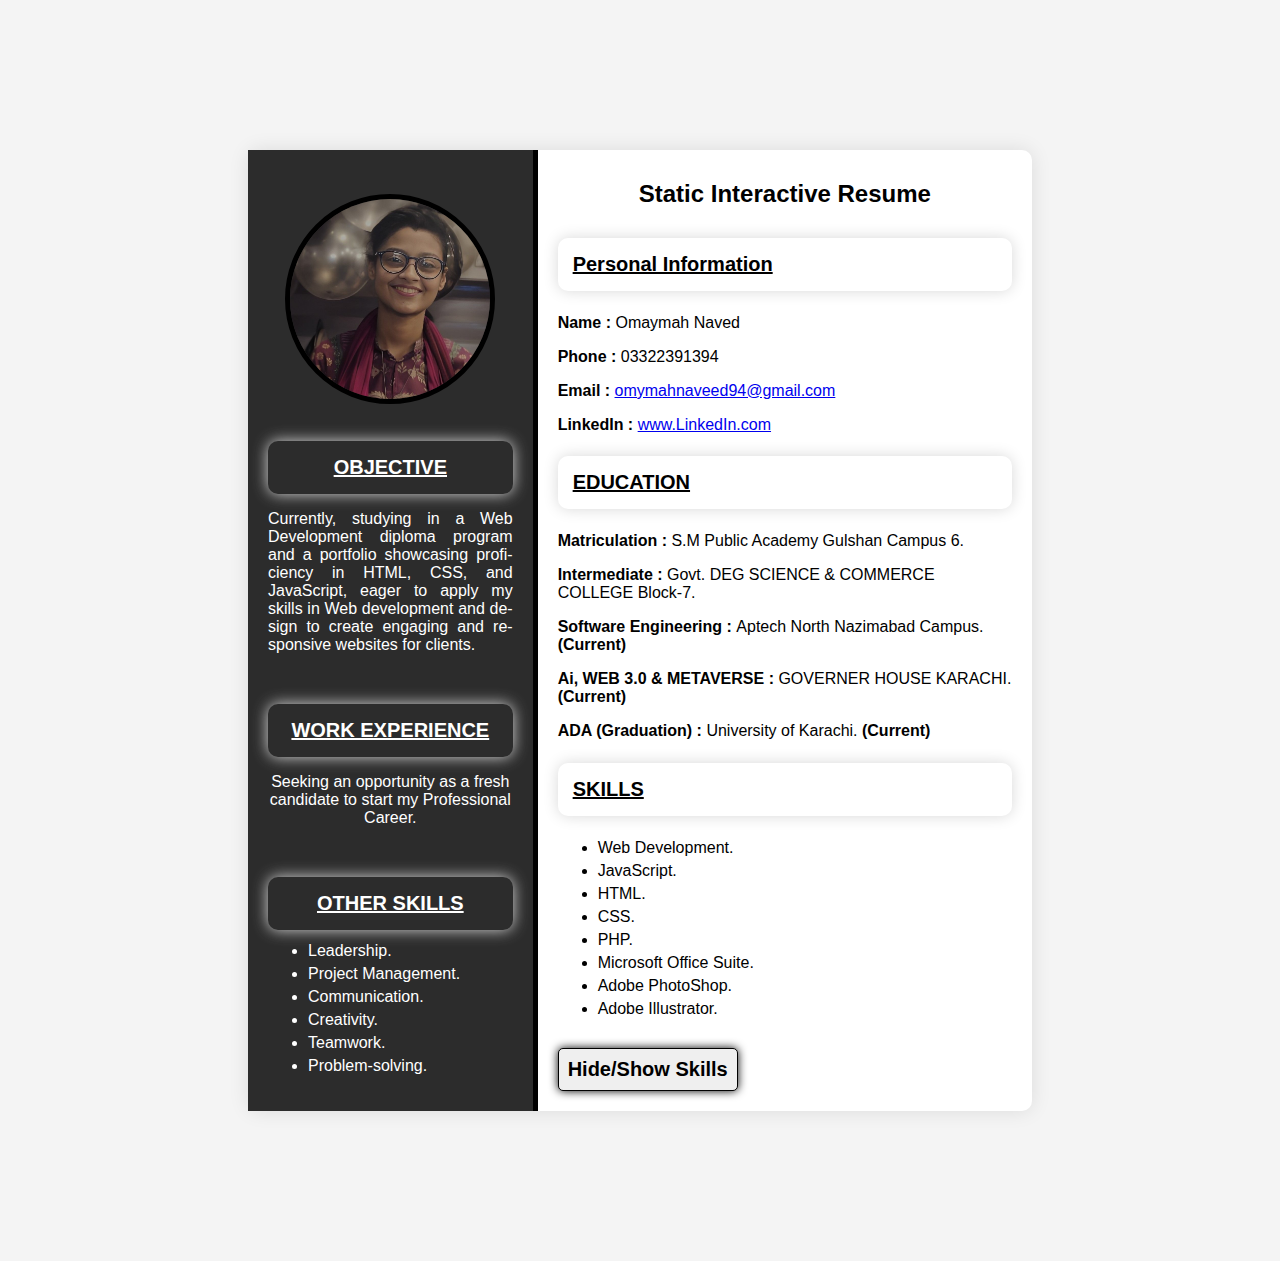
<file: Milestone_1/index.html>
<!DOCTYPE html>
<html lang="en">

<head>
    <meta charset="UTF-8">
    <meta name="viewport" content="width=device-width, initial-scale=1.0">
    <title>Static Resume</title>
    <link rel="stylesheet" href="style.css">
</head>

<body>
    <div class="resume-container">
        <!-- LEFT SECTION -->
        <div class="left-section">
            <img src="myPic.jpg" alt="ProfilePicture" class="profile-picture">
            <section id="objective">
                <h3 style="color: white;">OBJECTIVE</h3>
                <p style="text-align: justify; hyphens: auto;">Currently, studying in a Web Development diploma program
                    and a portfolio showcasing proficiency in HTML, CSS, and JavaScript, eager to apply my skills in Web
                    development and design to create engaging and responsive websites for clients.</p>
            </section>

            <!-- work experience -->
            <section id="work-experience" style="margin-top: 50px;">
                <h3 style="color: white;">WORK EXPERIENCE</h3>
                <p>Seeking an opportunity as a fresh candidate to start my Professional Career.</p>
            </section>

            <!-- skills -->
            <section id="other-skills"  style="margin-top: 50px;">
                <h3 style="color: white;">OTHER SKILLS</h3>
                <ul>
                    <li style="text-align: justify; hyphens: auto;">Leadership.</li>
                    <li style="text-align: justify; hyphens: auto;">Project Management.</li>
                    <li style="text-align: justify; hyphens: auto;">Communication.</li>
                    <li style="text-align: justify; hyphens: auto;">Creativity.</li>
                    <li style="text-align: justify; hyphens: auto;">Teamwork.</li>
                    <li style="text-align: justify; hyphens: auto;">Problem-solving.</li>
                </ul>
            </section>

        </div>

        <!-- RIGHT SECTION -->

        <div class="right-section">
            <h1>Static Interactive Resume</h1>
            <!-- personal info -->
            <section id="personal-info">
                <h3>Personal Information</h3>
                <p><b>Name : </b>Omaymah Naved</p>
                <p><b>Phone : </b>03322391394</p>
                <p><b>Email : </b><a href="mailto:omymahnaveed94@gmail.com">omymahnaveed94@gmail.com</a></p>
                <p><b>LinkedIn : </b><a href="https://www.linkedin.com/in/omymah-naveed-080756274"
                        target="_blank">www.LinkedIn.com</a></p>
            </section>

            <section id="education">
                <h3>EDUCATION</h3>
                <p>
                    <b>Matriculation : </b>S.M Public Academy Gulshan Campus 6.
                </p>

                <p>
                    <b>Intermediate : </b>Govt. DEG SCIENCE & COMMERCE COLLEGE Block-7.
                </p>

                <p>
                    <b>Software Engineering : </b>Aptech North Nazimabad Campus. <b>(Current)</b>
                </p>

                <p>
                    <b>Ai, WEB 3.0 & METAVERSE : </b>GOVERNER HOUSE KARACHI. <b>(Current)</b>
                </p>

                <p>
                    <b>ADA (Graduation) : </b>University of Karachi. <b>(Current)</b>
                </p>
            </section>

            <!-- other skills -->

            <section id="skills">
                <h3>SKILLS</h3>
                <ul>
                    <li>Web Development.</li>
                    <li>JavaScript.</li>
                    <li>HTML.</li>
                    <li>CSS.</li>
                    <li>PHP.</li>
                    <li>Microsoft Office Suite.</li>
                    <li>Adobe PhotoShop.</li>
                    <li>Adobe Illustrator.</li>
                </ul>
            </section>

            <!-- button hide and show -->
             <button id="toggle-skills"><b>Hide/Show Skills</b></button>

        </div>
    </div>

    <script src="script.js"></script>

</body>

</html>
</file>
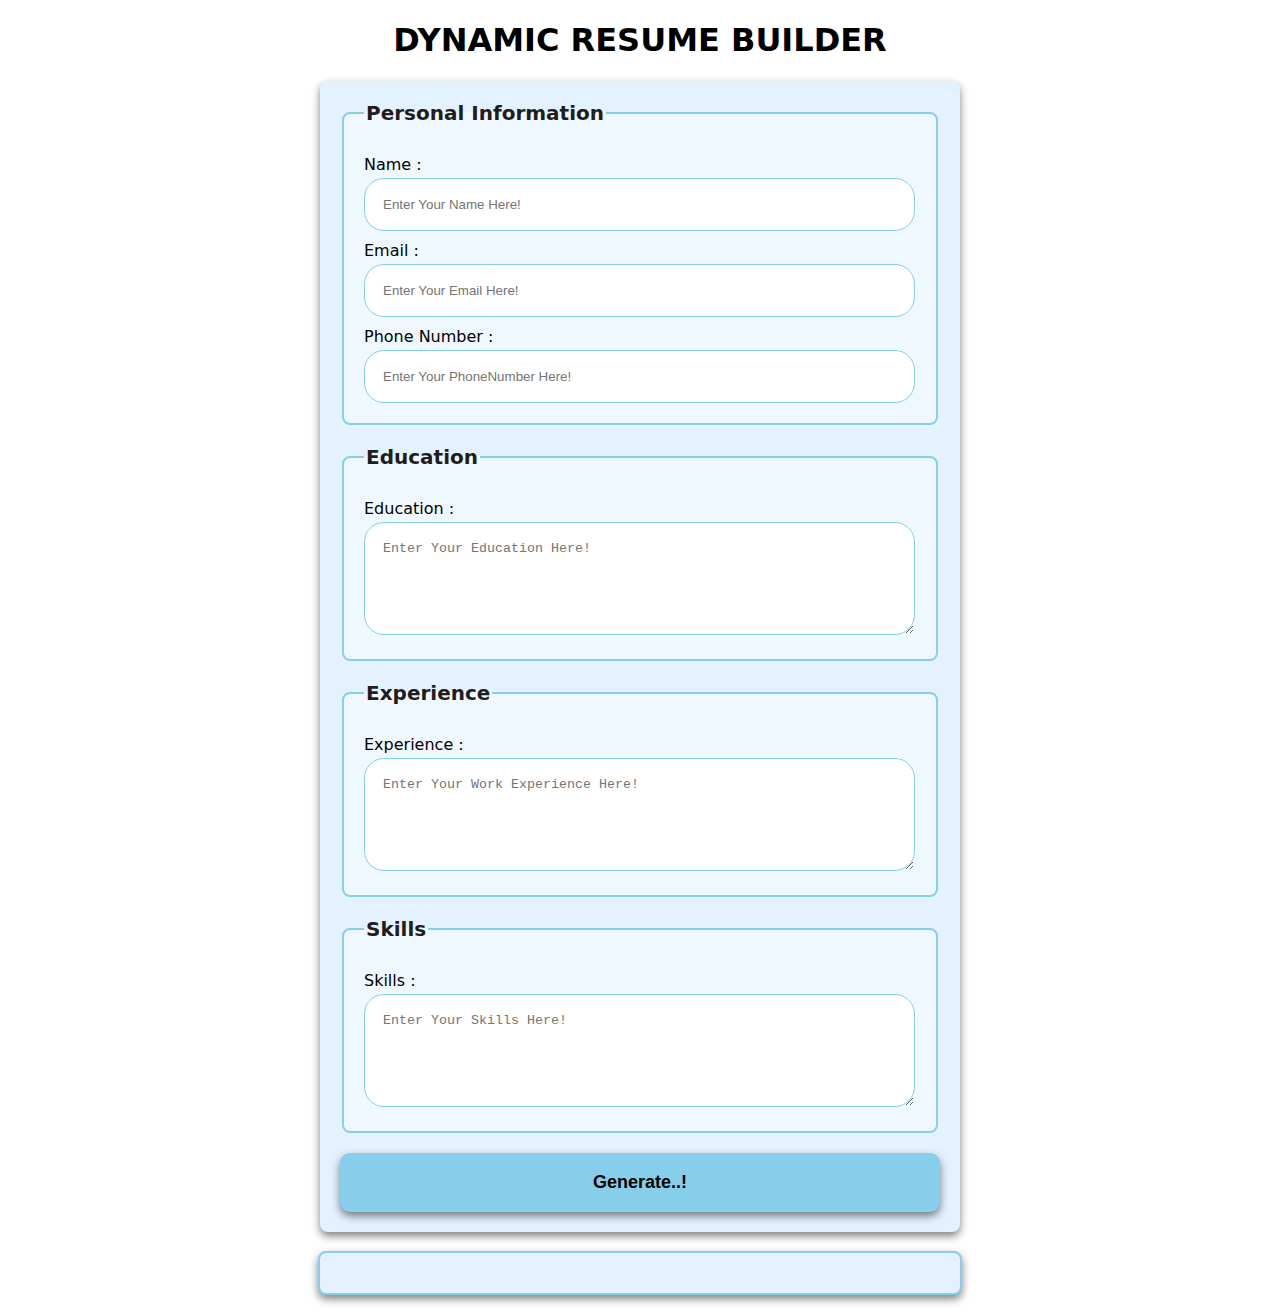
<file: Milestone_3/index.html>
<!DOCTYPE html>
<html lang="en">
<head>
    <meta charset="UTF-8">
    <meta name="viewport" content="width=device-width, initial-scale=1.0">
    <title>Dynamic Resume Biulder</title>
    <link rel="stylesheet" href="style.css">
</head>
<body>
    <h1>DYNAMIC RESUME BUILDER</h1>
    <form id="resume-form">
        <fieldset>
            <legend>Personal Information</legend>
            <label for="name">Name : </label>
            <input type="text" id="name" placeholder="Enter Your Name Here!" required>

            <label for="email">Email : </label>
            <input type="email" id="email" placeholder="Enter Your Email Here!" required>

            <label for="phone">Phone Number : </label>
            <input type="tel" id="phone" placeholder="Enter Your PhoneNumber Here!" required>
        </fieldset>

        <fieldset>
            <legend>Education</legend>
            <label for="education">Education : </label>
            <textarea name="" id="education" placeholder="Enter Your Education Here!" rows="5" required></textarea>
        </fieldset>

        <fieldset>
            <legend>Experience</legend>
            <label for="experience">Experience : </label>
            <textarea name="" id="experience" placeholder="Enter Your Work Experience Here!" rows="5" required></textarea>
        </fieldset>

        <fieldset>
            <legend>Skills</legend>
            <label for="skills">Skills : </label>
            <textarea name="" id="skills" placeholder="Enter Your Skills Here!" rows="5" required></textarea>
        </fieldset>

        <button type="submit"><b>Generate..!</b></button>
    </form>
    <br>
    <!-- Dynamic Resume -->
     <div id="resume-display">
        <!-- Resume will be generated below -->
     </div>

     <script src="script.js"></script>
</body>
</html>
</file>
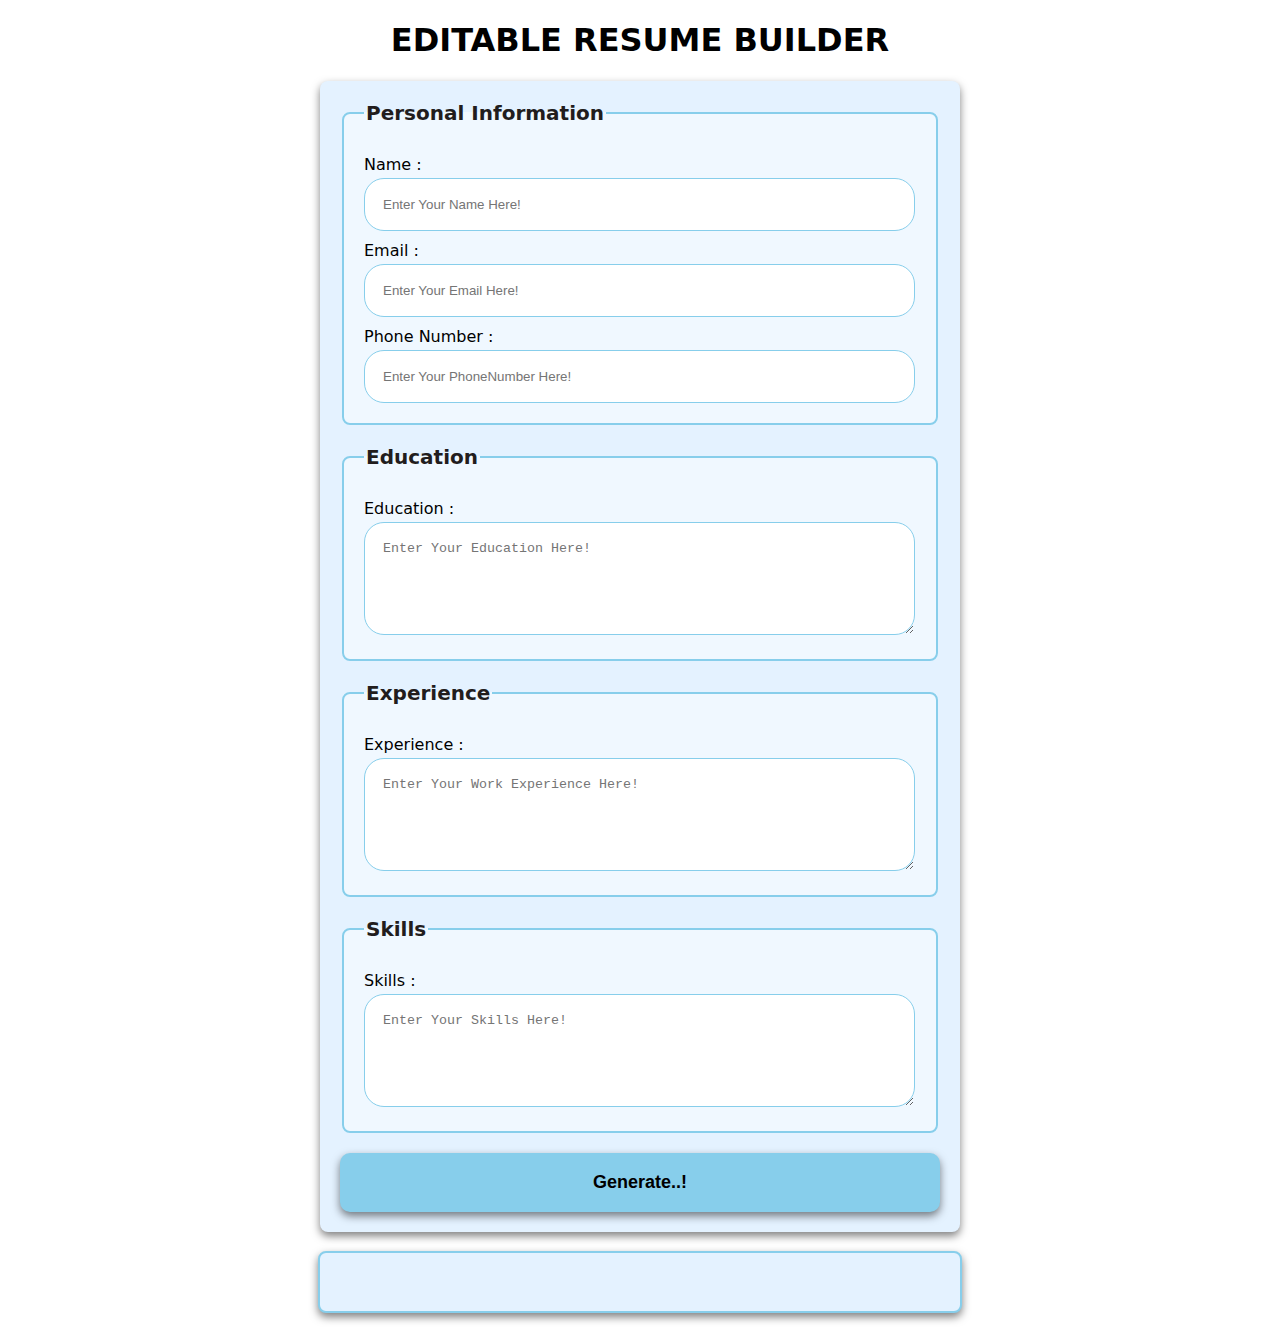
<file: Milestone_4/index.html>
<!DOCTYPE html>
<html lang="en">
<head>
    <meta charset="UTF-8">
    <meta name="viewport" content="width=device-width, initial-scale=1.0">
    <title>Editable Resume Biulder</title>
    <link rel="stylesheet" href="style.css">
</head>
<body>
    <h1>EDITABLE RESUME BUILDER</h1>
    <form id="resume-form">
        <fieldset>
            <legend>Personal Information</legend>
            <label for="name">Name : </label>
            <input type="text" id="name" placeholder="Enter Your Name Here!" required>

            <label for="email">Email : </label>
            <input type="email" id="email" placeholder="Enter Your Email Here!" required>

            <label for="phone">Phone Number : </label>
            <input type="tel" id="phone" placeholder="Enter Your PhoneNumber Here!" required>
        </fieldset>

        <fieldset>
            <legend>Education</legend>
            <label for="education">Education : </label>
            <textarea name="" id="education" placeholder="Enter Your Education Here!" rows="5" required></textarea>
        </fieldset>

        <fieldset>
            <legend>Experience</legend>
            <label for="experience">Experience : </label>
            <textarea name="" id="experience" placeholder="Enter Your Work Experience Here!" rows="5" required></textarea>
        </fieldset>

        <fieldset>
            <legend>Skills</legend>
            <label for="skills">Skills : </label>
            <textarea name="" id="skills" placeholder="Enter Your Skills Here!" rows="5" required></textarea>
        </fieldset>

        <button type="submit"><b>Generate..!</b></button>
    </form>
    <br>
    <!-- Editable and Dynamic Resume -->
     <div id="resume-display" contenteditable="true">
        <!-- Resume will be generated below -->
     </div>

     <script src="script.js"></script>
</body>
</html>
</file>
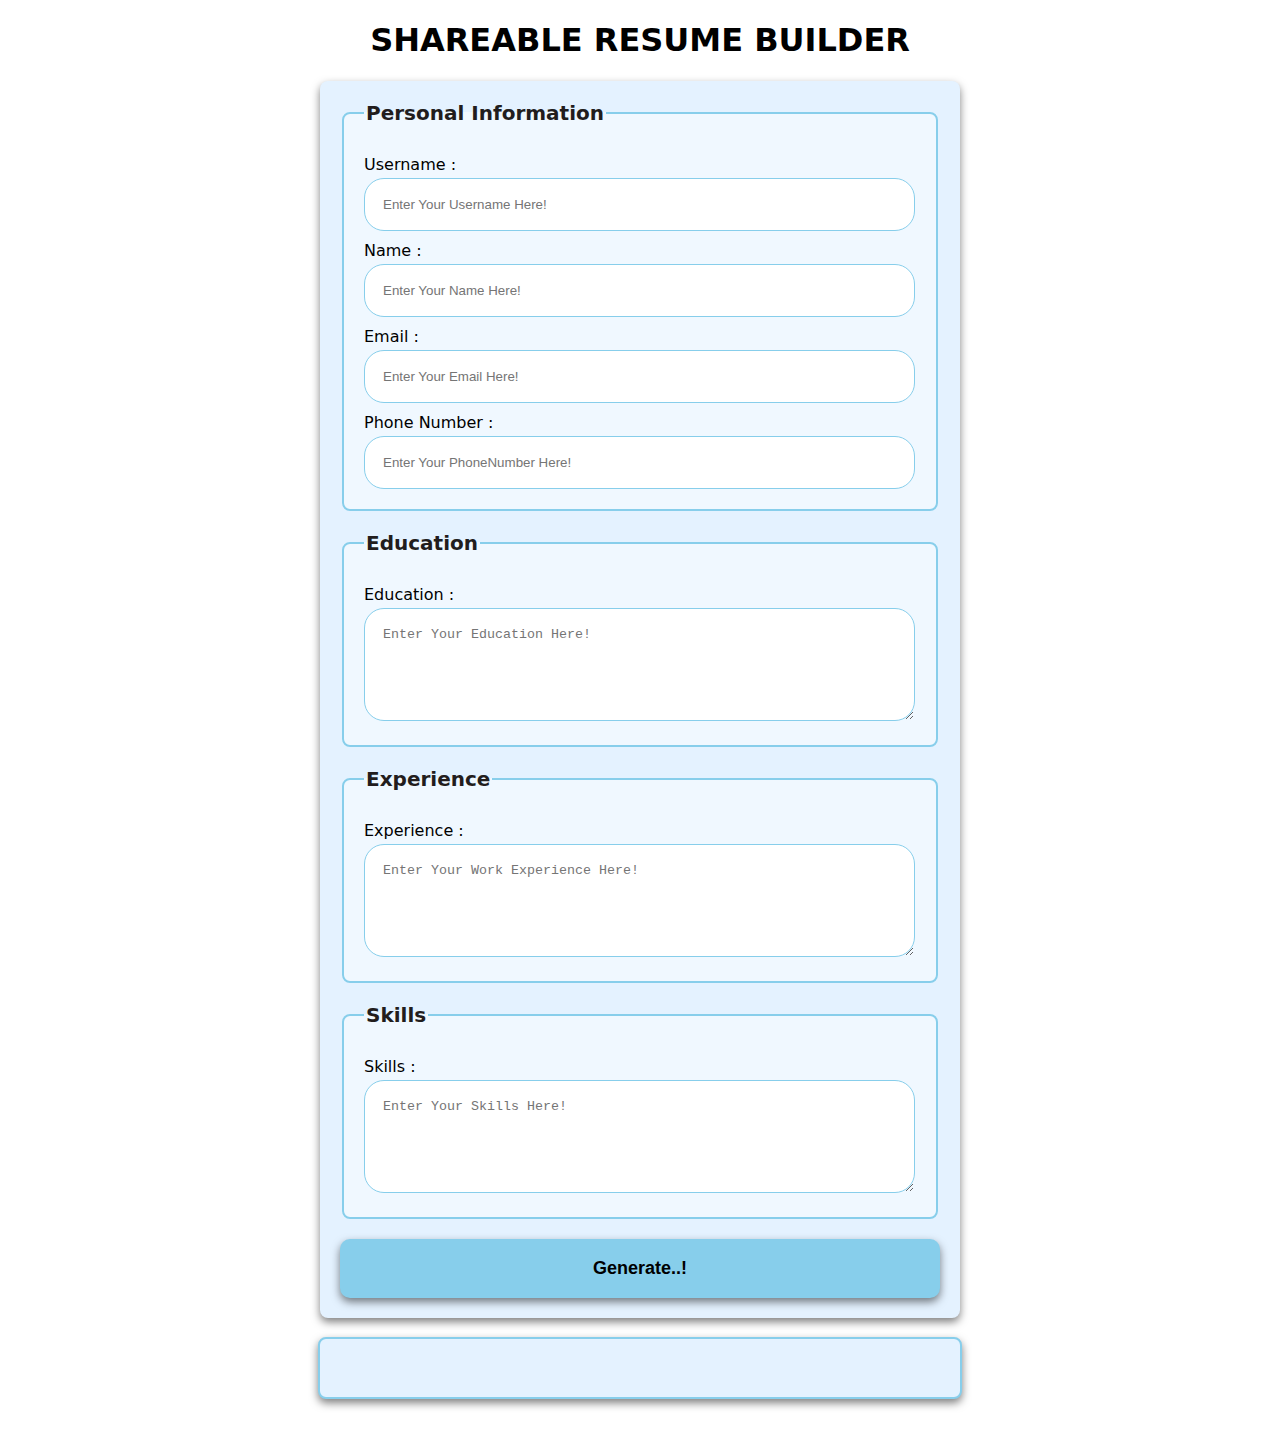
<file: Milestone_5/index.html>
<!DOCTYPE html>
<html lang="en">
<head>
    <meta charset="UTF-8">
    <meta name="viewport" content="width=device-width, initial-scale=1.0">
    <title>Shareable Resume Biulder</title>
    <link rel="stylesheet" href="style.css">
</head>
<body>
    <h1>SHAREABLE RESUME BUILDER</h1>
    <form id="resume-form">
        <fieldset>
            <legend>Personal Information</legend>

            <label for="username">Username : </label>
            <input type="text" id="username" placeholder="Enter Your Username Here!" required>


            <label for="name">Name : </label>
            <input type="text" id="name" placeholder="Enter Your Name Here!" required>

            <label for="email">Email : </label>
            <input type="email" id="email" placeholder="Enter Your Email Here!" required>

            <label for="phone">Phone Number : </label>
            <input type="tel" id="phone" placeholder="Enter Your PhoneNumber Here!" required>
        </fieldset>

        <fieldset>
            <legend>Education</legend>
            <label for="education">Education : </label>
            <textarea name="" id="education" placeholder="Enter Your Education Here!" rows="5" required></textarea>
        </fieldset>

        <fieldset>
            <legend>Experience</legend>
            <label for="experience">Experience : </label>
            <textarea name="" id="experience" placeholder="Enter Your Work Experience Here!" rows="5" required></textarea>
        </fieldset>

        <fieldset>
            <legend>Skills</legend>
            <label for="skills">Skills : </label>
            <textarea name="" id="skills" placeholder="Enter Your Skills Here!" rows="5" required></textarea>
        </fieldset>

        <button type="submit"><b>Generate..!</b></button>
    </form>
    <br>
    <!-- Editable and Dynamic Resume -->
     <div id="resume-display" contenteditable="true">
        <!-- Resume will be generated below -->
     </div><br>
    <!-- Shareable link -->
     <div id="shareable-link-container" style="display: none;">
        <h2>Shareable Link</h2>
        <p>Here is Your Unique link toh View  or Edit Your Resume : </p>
        <a href="#" id="shareable-link" target="_blank"></a>
        <br>
        <button id="download-pdf"><b>Download</b></button>
     </div>

     <script src="script.js"></script>
</body>
</html>
</file>
<file: Milestone_1/style.css>
/* General Styling */
body {
    font-family: sans-serif;
    background-color: #f4f4f4;
    margin: 0;
    padding: 150px;
}

.resume-container {
    display: flex;
    background-color: white;
    width: 80%;
    margin: 0 auto;
    border-radius: 10px;
    box-shadow: 0 0 20px rgba(0, 0, 0, 0.1);
}

/* Left Section Styling */
.left-section {
    background-color: #2c2c2c;
    color: white;
    padding: 20px;
    width: 35%;
    text-align: center;
    border-right: 5px solid #000000;
}

.profile-picture {
    width: 200px;
    height: 200px;
    margin-top: 10%;
    border-radius: 50%;
    border: 5px solid #000000;
    margin-bottom: 20px;
}

h1 {
    font-size: 24px;
    margin: 10px 0;
    margin-bottom: 30px;
    text-align: center;
}

h3 {
    font-size: 20px;
    text-decoration: underline;
    padding: 2%;
    margin: 20px 0 10px;
    color: black;
    border-radius: 10px;
    box-shadow: 0 0 15px #d8d8d8;
    margin-top: 5%;
    margin-bottom: 5%;
    padding: 15px;
}

ul {
    list-style-type: fill round;
    padding: 10;
    margin: 10px 0;
}

ul li {
    margin: 5px 0;
}

/* Right Section Styling */
.right-section {
    padding: 20px;
    width: 65%;
}

button {
    font-family: sans-serif;
    border-radius: 5px;
    border: 1px solid black;
    box-shadow: 0 0 10px black;
    cursor: pointer;
    margin-top: 20px;
    font-size: 20px;
    padding: 9px;
}

button:hover {
    background-color: rgb(160, 160, 160);
    transition: all;
    animation-duration: 1s;
    transition-duration:1s;
}
</file>
<file: Milestone_3/style.css>
/* Styling form and resume sections */

body {
    font-family:system-ui, -apple-system, BlinkMacSystemFont, 'Segoe UI', Roboto, Oxygen, Ubuntu, Cantarell, 'Open Sans', 'Helvetica Neue', sans-serif;
    margin: 20px;
    padding: 0;
    background-color: white;
}

form {
    margin: auto;
    background-color: rgb(228, 242, 255);
    border-radius: 8px;
    box-shadow: 0 4px 8px rgba(0, 0, 0, 0.5);
    padding: 20px;
    max-width: 600px;
}

h1 {
    text-align: center;
    color: black;
}

fieldset {
    border: 2px solid skyblue;
    border-radius: 8px;
    padding: 20px;
    margin-bottom: 20px;
    background-color: aliceblue;
}

legend {
    font-weight: bold;
    text-align: left;
    font-size: 20px;
    color: rgb(34, 29, 29);
}

label {
    display: block;
    margin-top: 10px;
    color: black;
}

input,textarea {
    margin-top: 4px;
    padding: 8px;
    width: calc(100% - 1px);
    border: 1px solid skyblue;
    border-radius: 4px;
    box-sizing: border-box;
    padding: 18px;
    border-radius: 20px;

}

button {
    display: block;
    width: 100%;
    background-color: skyblue;
    color: black;
    border: none;
    border-radius: 10px;
    box-shadow: 0 4px 8px rgba(0, 0, 0, 0.5);
    margin-top: 10px;
    font-size: 18px;
    font-family:'Segoe UI', Tahoma, Geneva, Verdana, sans-serif;
    padding: 19px;
    cursor: pointer;
}

button :hover {
    color: rgb(0, 114, 0);
    transition: all 0.5s;

}

#resume-display {
    max-width: 600px;
    margin: auto;
    padding: 20px;
    border: 2px solid skyblue;
    border-radius: 8px;
    background-color: rgb(228, 242, 255);
    box-shadow: 0 4px 8px rgba(0, 0, 0, 0.5);
    font-family: 'Segoe UI', Tahoma, Geneva, Verdana, sans-serif;
}

#resume-display h2 {
    color: black;
    font-family: 'Segoe UI', Tahoma, Geneva, Verdana, sans-serif;
}
</file>
<file: Milestone_4/style.css>
/* Styling form and resume sections */

body {
    font-family:system-ui, -apple-system, BlinkMacSystemFont, 'Segoe UI', Roboto, Oxygen, Ubuntu, Cantarell, 'Open Sans', 'Helvetica Neue', sans-serif;
    margin: 20px;
    padding: 0;
    background-color: white;
}

form {
    margin: auto;
    background-color: rgb(228, 242, 255);
    border-radius: 8px;
    box-shadow: 0 4px 8px rgba(0, 0, 0, 0.5);
    padding: 20px;
    max-width: 600px;
}

h1 {
    text-align: center;
    color: black;
}

fieldset {
    border: 2px solid skyblue;
    border-radius: 8px;
    padding: 20px;
    margin-bottom: 20px;
    background-color: aliceblue;
}

legend {
    font-weight: bold;
    text-align: left;
    font-size: 20px;
    color: rgb(34, 29, 29);
}

label {
    display: block;
    margin-top: 10px;
    color: black;
}

input,textarea {
    margin-top: 4px;
    padding: 8px;
    width: calc(100% - 1px);
    border: 1px solid skyblue;
    border-radius: 4px;
    box-sizing: border-box;
    padding: 18px;
    border-radius: 20px;

}

button {
    display: block;
    width: 100%;
    background-color: skyblue;
    color: black;
    border: none;
    border-radius: 10px;
    box-shadow: 0 4px 8px rgba(0, 0, 0, 0.5);
    margin-top: 10px;
    font-size: 18px;
    font-family:'Segoe UI', Tahoma, Geneva, Verdana, sans-serif;
    padding: 19px;
    cursor: pointer;
}

button :hover {
    color: rgb(0, 114, 0);
    transition: all 0.5s;

}

#resume-display {
    max-width: 600px;
    margin: auto;
    padding: 20px;
    border: 2px solid skyblue;
    border-radius: 8px;
    background-color: rgb(228, 242, 255);
    box-shadow: 0 4px 8px rgba(0, 0, 0, 0.5);
    font-family: 'Segoe UI', Tahoma, Geneva, Verdana, sans-serif;
    outline: none;
}

#resume-display h2 {
    color: black;
    font-family: 'Segoe UI', Tahoma, Geneva, Verdana, sans-serif;
}
</file>
<file: Milestone_5/style.css>
/* Styling form and resume sections */

body {
    font-family:system-ui, -apple-system, BlinkMacSystemFont, 'Segoe UI', Roboto, Oxygen, Ubuntu, Cantarell, 'Open Sans', 'Helvetica Neue', sans-serif;
    margin: 20px;
    padding: 0;
    background-color: white;
}

form {
    margin: auto;
    background-color: rgb(228, 242, 255);
    border-radius: 8px;
    box-shadow: 0 4px 8px rgba(0, 0, 0, 0.5);
    padding: 20px;
    max-width: 600px;
}

h1 {
    text-align: center;
    color: black;
}

fieldset {
    border: 2px solid skyblue;
    border-radius: 8px;
    padding: 20px;
    margin-bottom: 20px;
    background-color: aliceblue;
}

legend {
    font-weight: bold;
    text-align: left;
    font-size: 20px;
    color: rgb(34, 29, 29);
}

label {
    display: block;
    margin-top: 10px;
    color: black;
}

input,textarea {
    margin-top: 4px;
    padding: 8px;
    width: calc(100% - 1px);
    border: 1px solid skyblue;
    border-radius: 4px;
    box-sizing: border-box;
    padding: 18px;
    border-radius: 20px;

}

button {
    display: block;
    width: 100%;
    background-color: skyblue;
    color: black;
    border: none;
    border-radius: 10px;
    box-shadow: 0 4px 8px rgba(0, 0, 0, 0.5);
    margin-top: 10px;
    font-size: 18px;
    font-family:'Segoe UI', Tahoma, Geneva, Verdana, sans-serif;
    padding: 19px;
    cursor: pointer;
}

button :hover {
    color: rgb(0, 114, 0);
    transition: all 0.5s;

}

#resume-display {
    max-width: 600px;
    margin: auto;
    padding: 20px;
    border: 2px solid skyblue;
    border-radius: 8px;
    background-color: rgb(228, 242, 255);
    box-shadow: 0 4px 8px rgba(0, 0, 0, 0.5);
    font-family: 'Segoe UI', Tahoma, Geneva, Verdana, sans-serif;
    outline: none;
}

#resume-display h2 {
    color: black;
    font-family: 'Segoe UI', Tahoma, Geneva, Verdana, sans-serif;
}
</file>
